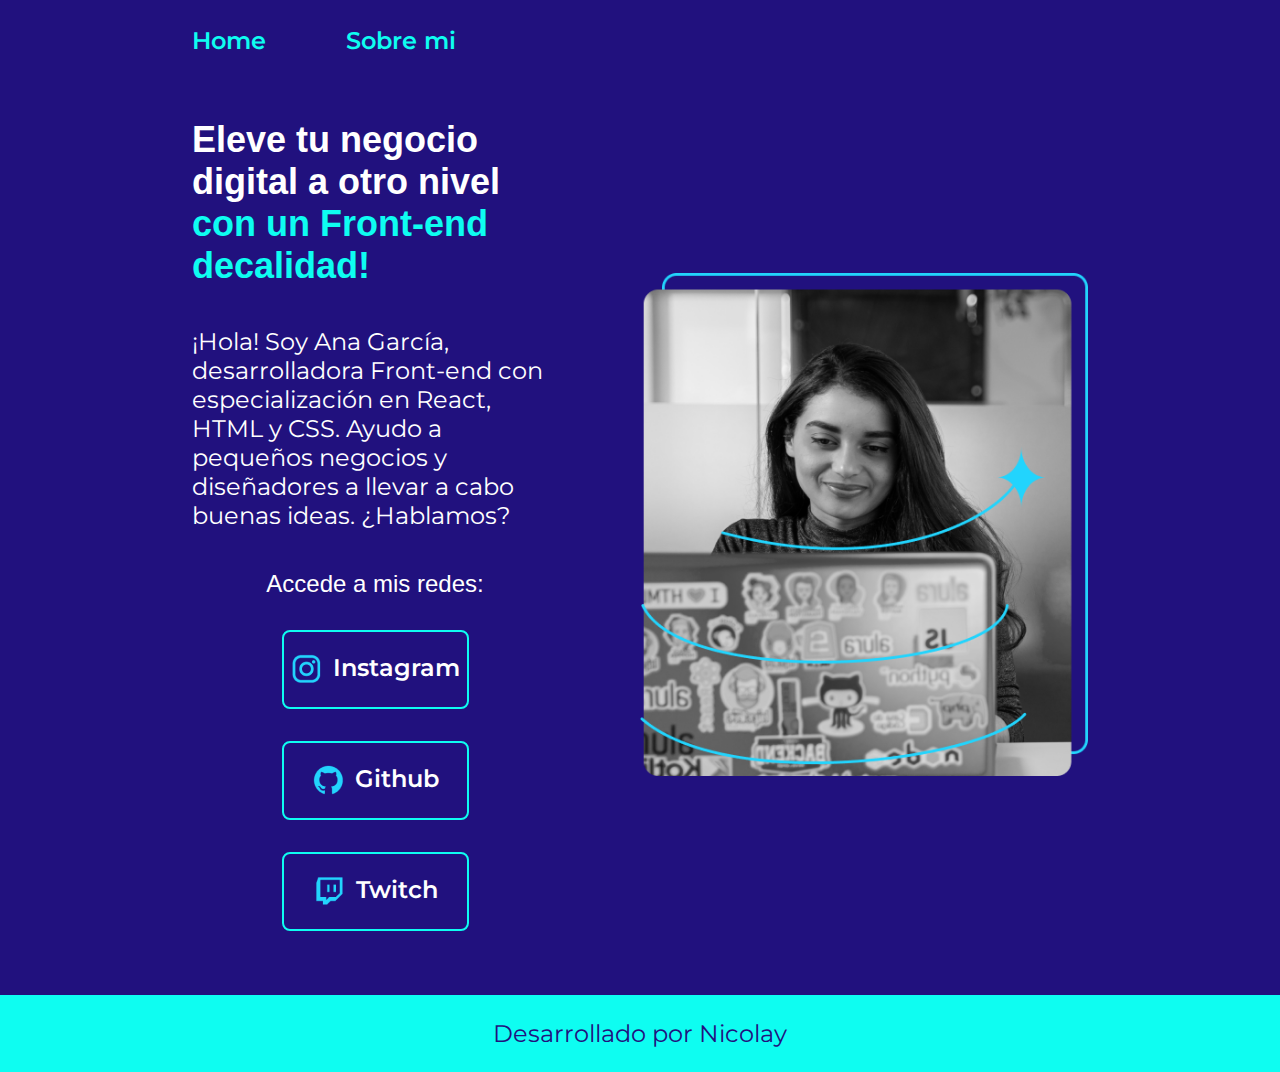
<file: index.html>
<!DOCTYPE html>
<html lang="es-mx">
<head>
    <meta charset="UTF-8">
    <meta name="viewport" content="width=device-width, initial-scale=1.0">
    <title>Portafolio</title>
    <link rel="stylesheet" href="./styles/style.css">
</head>
<body>
    <header class="header">
        <nav class="header__menu">
            <a class="header__menu__link" href="index.html">Home</a>
            <a class="header__menu__link" href="about.html">Sobre mi</a>
        </nav>
    </header>
    <main class="presentacion">
        <section class="presentacion__contenido">
        <h1 class="presentacion__contenido__titulo">
            Eleve tu negocio digital a otro nivel 
            <strong class="titulo-destaque">con un Front-end decalidad!
            </strong></h1>
        <p class="presentacion__contenido__texto">¡Hola! Soy Ana García, desarrolladora Front-end con 
            especialización en React, HTML y CSS. Ayudo a pequeños 
             negocios y diseñadores a llevar a cabo buenas ideas.
             ¿Hablamos?

        </p>
        <div class="presentacion__enlaces">
            <h2 class="presentacion__enlaces__subtitulo">Accede a mis redes:</h2>
            <a class="presentacion__enlaces__link" href="https://www.instagram.com/">
                <img src="./assets/instagram.png">
                Instagram
            </a>
            <a class="presentacion__enlaces__link" href="https://www.Github.com/">
                <img src="./assets/github.png">
                 Github
            </a>
            <a class="presentacion__enlaces__link" href="https://www.twitch.tv/">
                <img src="./assets/twitch.png">
                Twitch 
            </a>
        </div>

    </section>
        <img  class="presentacion__imagen" src="./assets/Imagem.png" alt="Imagen de Ana García trabajando">
    </main>
    <footer class="footer">
        <p>Desarrollado por Nicolay</p>
    </footer>
</body>
</html>
</file>
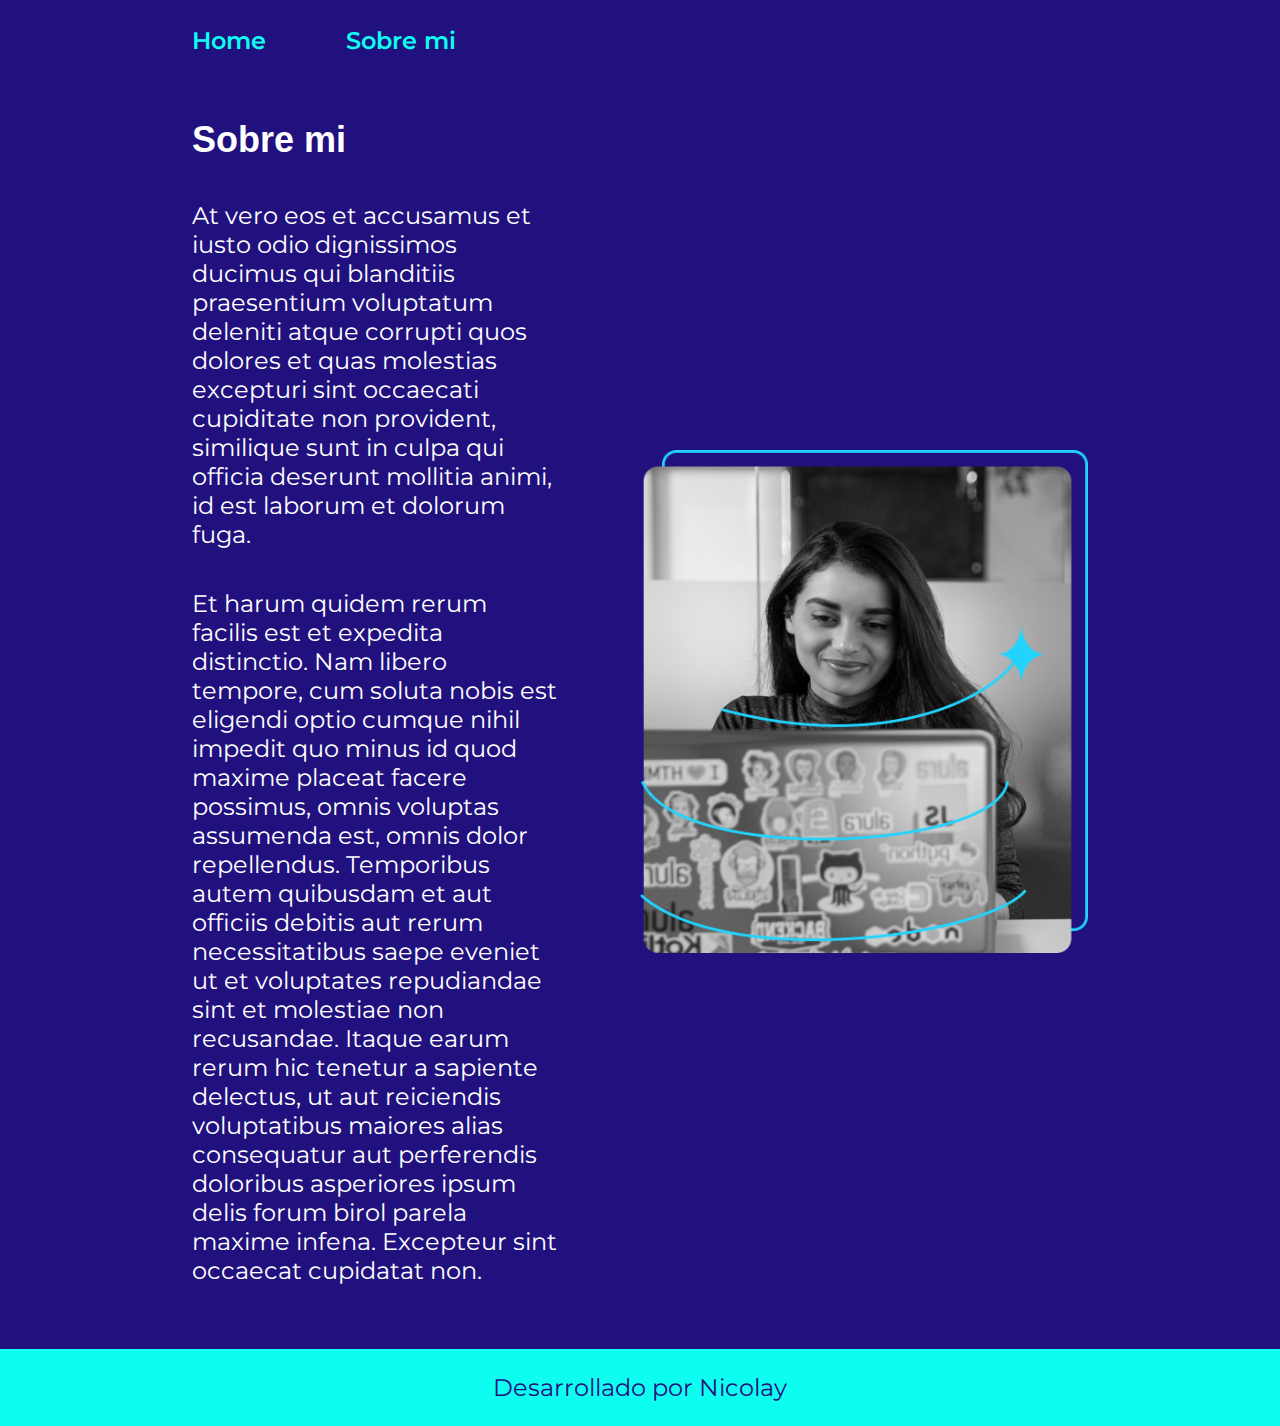
<file: about.html>
<!DOCTYPE html>
<html lang="es-mx">
<head>
    <meta charset="UTF-8">
    <meta name="viewport" content="width=device-width, initial-scale=1.0">
    <title>Sobre mi</title>
    <link rel="stylesheet" href="./styles/style.css">
</head>
<body>
    <header class="header">
        <nav class="header__menu">
            <a class="header__menu__link" href="index.html">Home</a>
            <a class="header__menu__link" href="about.html">Sobre mi</a>
        </nav>
    </header>
    <main class="presentacion">
        <section class="presentacion__contenido">
            <h1 class="presentacion__contenido__titulo">Sobre mi</h1>
            <p class="presentacion__contenido__texto"c>At vero eos et accusamus et iusto odio dignissimos ducimus qui blanditiis praesentium voluptatum deleniti atque corrupti quos dolores et quas molestias excepturi sint occaecati cupiditate non provident, similique sunt in culpa qui officia deserunt mollitia animi, id est laborum et dolorum fuga.</p>
            <p class="presentacion__contenido__texto">Et harum quidem rerum facilis est et expedita distinctio. Nam libero tempore, cum soluta nobis est eligendi optio cumque nihil impedit quo minus id quod maxime placeat facere possimus, omnis voluptas assumenda est, omnis dolor repellendus. Temporibus autem quibusdam et aut officiis debitis aut rerum necessitatibus saepe eveniet ut et voluptates repudiandae sint et molestiae non recusandae. Itaque earum rerum hic tenetur a sapiente delectus, ut aut reiciendis voluptatibus maiores alias consequatur aut perferendis doloribus asperiores ipsum delis forum birol parela maxime infena. Excepteur sint occaecat cupidatat non.</p>
        </section>
        <img class="presentacion__imagen" src="./assets/Imagem.png" alt="Imagen de Ana García trabajando">

    </main>
    <footer class="footer">
        <p>Desarrollado por Nicolay</p>
    </footer>
</body>
</html>
</file>
<file: styles/style.css>
@import url('https://fonts.googleapis.com/css2?family=Krona+One&family=Montserrat:ital,wght@0,100..900;1,100..900&display=swap');

:root{
    --color-primario: #21117e;
    --color-secundario: #ffffff;
    --color-terciario: #0efdf1;
    --color-hover: #000000;

    --fuente-montserrat: 'Montserrat', sans-serif;
    --fuente-Krona: 'Krona', sans-serif;
}

*{
    padding: 0%;
    margin: 0%;
}

body {
    background-color: var(--color-primario);
    color: var(--color-secundario);
    box-sizing: border-box;
}


.header{
    padding: 2% 0% 0% 15%;
}

.header__menu{
    display: flex;
    gap: 80px;
    

}

.header__menu__link{
    font-family: var(--fuente-montserrat);
    font-size: 1.5rem;
    font-weight: 600;
    color: var(--color-terciario);
    text-decoration: none;
}

.presentacion{
    display: flex;
    align-items: center;
    padding: 5% 15%;
    justify-content: space-between;
    gap: 82px;
}

.presentacion__contenido{
    width: 50%;
    display: flex;
    flex-direction: column;
    gap: 40px;
}

.presentacion__contenido__titulo{
    font-size: 2.25rem;
    font-family: var(--fuente-Krona);
}

.titulo-destaque{
    color: var(--color-terciario);
}

.presentacion__contenido__texto{
    font-size: 1.5rem;
    font-family: var(--fuente-montserrat);
}

.presentacion__enlaces{
    display: flex;
    justify-content: space-between;
    flex-direction: column;
    align-items: center;
    gap: 32px;


}

.presentacion__enlaces__subtitulo{
    font-family:var(--fuente-Krona);
    font-size: 1.5rem;
    font-weight: 400;
}

.presentacion__enlaces__link{
    width: 50%;
    text-align: center;
    padding: 21.5px 0px;
    border-radius: 8px;
    font-family: var(--fuente-montserrat);
    font-size: 1.5rem;
    font-weight: 600;
    text-decoration: none;
    color: var(--color-secundario);
    border: 2px solid var(--color-terciario);
    display: flex;
    justify-content: center;
    gap: 10px;
}

.presentacion__enlaces__link:hover{
    background-color: var(--color-hover);
}

.presentacion__imagen{
    width: 50%;
}

.footer{
    background-color: var(--color-terciario);
    padding: 24px;
    color: var(--color-primario);
    text-align: center;
    font-family: var(--fuente-montserrat);
    font-size: 1.5rem;
    font-weight: 400;
}

@media (max-width:1200px ){

    .header{
        padding: 10%;
    }

    .header__menu{
        justify-content: center;
    }

    .presentacion{
        flex-direction: column-reverse;
        padding: 5%;
    }

    .presentacion__contenido{
        width: auto;
    }
}
</file>
